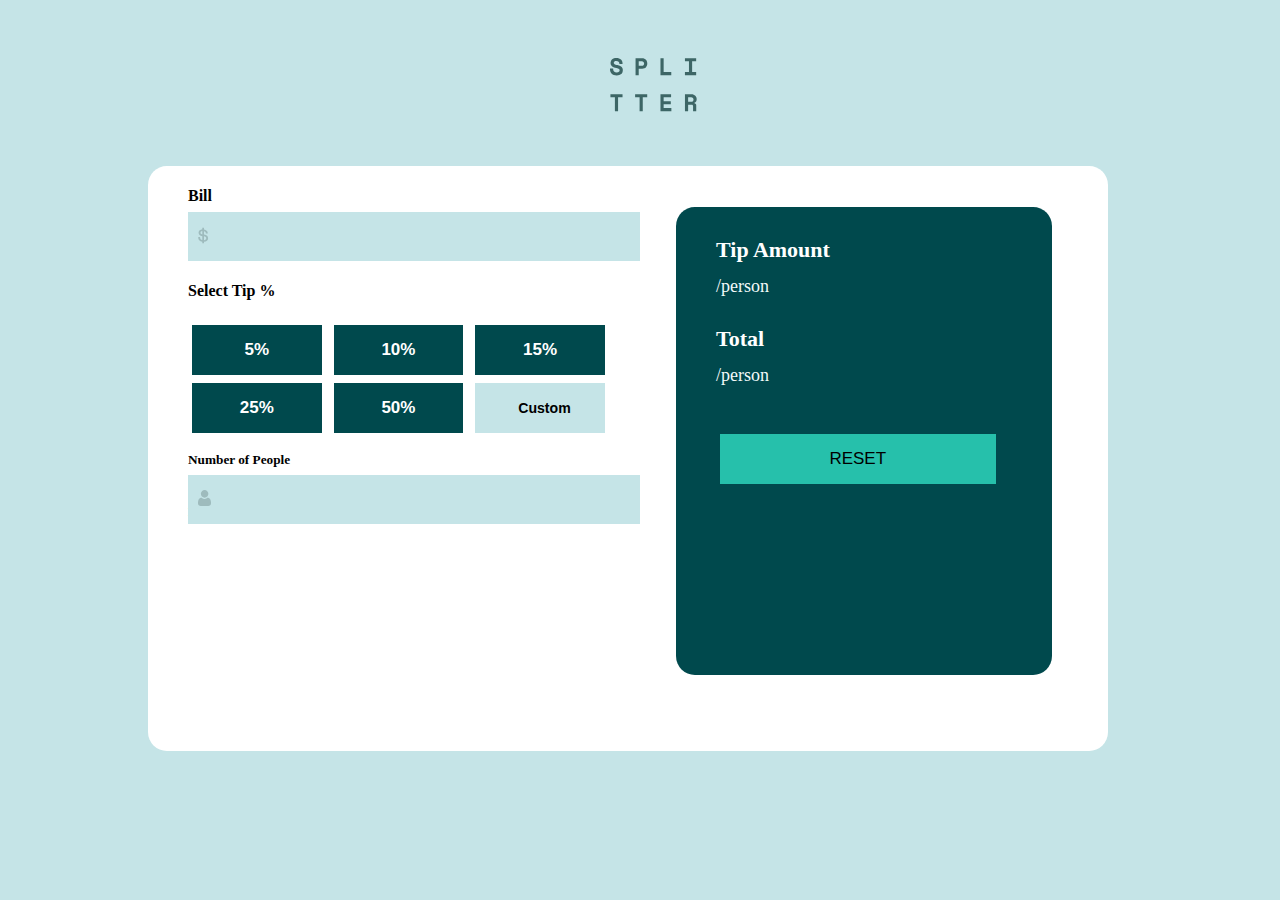
<file: index.html>
<!DOCTYPE html>
<html lang="en">
<head>
    <meta charset="UTF-8">
    <meta http-equiv="X-UA-Compatible" content="IE=edge">
    <meta name="viewport" content="width=device-width, initial-scale=1.0">
    <link rel="stylesheet" href="./tip.css">
    <title>Document</title>
</head>
<body>
    <img class="logo" src="./images/logo.svg" alt="">
    <div class="main">
    <div class="first">
    <h4>Bill</h4>
    <div >
        <i><img class="img" src="./images/icon-dollar.svg" alt=""></i>
        <input class="input" type="text" value="" id="input2"  >

    
    </div>
    <h4 class="select">
        Select Tip&nbsp;%
    </h4>
    <button class="button top"><b>5%</b></button>
    <button class="button"><b>10%</b></button>
    <button  class="button"><b>15%</b></button>
    <button  class="button"><b>25%</b></button>
    <button  class="button"><b>50%</b></button>
    <button  class="button" style="background-color: hsl(185, 41%, 84%);" ><b><h5 class="tom">Custom</h4>
        <input type="text" id="input3" value="" style="background-color: hsl(185, 41%, 84%);">
    </b></button>
    <h5 class="people">Number of People</h5>
    <h5 class="zero" style="color: red">Can't be zero</h5>
    <div><i><img class="img" src="./images/icon-person.svg" alt=""></i>
    <input class="input1 input" value="" id="input1"  onchange="getChecked(this.value)" type="text">
    </div>
</div>
<div class="second">
    <h4 class="second1">Tip Amount</h4>
    <p class="second2">/person</p>
    <h1 class="output1">
        
        
    </h1>
    <h4 class="second1">Total </h4>
    <p class="second2">/person</p>
    <h1 class="output2">
      
    </h1>
    <button class="reset button">RESET</button>
</div>
</div>
    <script src="./tip.js"></script>
    
</body>
</html>
</file>
<file: tip.css>
:root{
    background-color: hsl(185, 41%, 84%);
  
   
}
#input3{
    outline: 0;
}

.second{
    background-color: hsl(183, 100%, 15%);
    
    
}
.button{
    background-color: hsl(183, 100%, 15%);
    cursor: pointer;
    color: white;
}
button:hover{
    background-color: hsl(185, 41%, 84%);
}
button{
    cursor: pointer;
}

.second1{
    color: white;
    

}
.second2{
    color: hsl(189, 41%, 97%);
    
}
.main{
    background-color: white;
    
}
@media (max-width:2000px) {
    :root{
       
        margin: 100px;
        margin-left: 310px;
    }
    .logo{
        margin-left:30%;
        margin-bottom: 50px;
    }
    .output1{
        margin-left:150px;
        margin-top:-50px;
        position: absolute;
    }
    .output2{
        margin-left:150px;
        margin-top:-50px;
        position: absolute;
    }
    .output1,.output2{
        color: hsl(172, 67%, 45%);
    }
    .first{
        
        
    }
    .img{
        display: inline;
        margin-left: 10px;
        position: absolute;
    }
    .input{
        background-color: hsl(185, 41%, 84%);
        width: 100%;
        margin-top: -15px;
        text-align: right;
        padding: 10px;
        border: 0;
        outline-color: hsl(172, 67%, 45%);
        font-size: 25px;
    }
    .button,#input3{
        width:30%;
        margin:4px;
    padding: 10px;
    border: 0;
    }
    .people{
        display: inline-block;
        margin-top: -5px;
    }
    .zero{
        display: inline-block;
        margin-left: 250px;
    }
    .second{
       height: 80%;
        width:30%;
        margin-left: 60%;
        margin-top: -34%;
        padding-left: 50px;
        margin-bottom: 1250px;
        border-radius: 0.5cm;
       position: absolute;
    }
    .first{
       padding-left: 40px;
        width: 50%;
    }
    .second1{
        color: white;
       
    }
    .second2{
        color: hsl(189, 41%, 97%);
        margin-top: -20px;
    }
    .main{
        position: absolute;
       height:50%;
        border: 0px;
        width:  55%;
        border-radius: 0.5cm;
    }
    .reset{
        width: 80%;
        padding: 10px;
        margin-top: 100px;
        background-color: hsl(172, 67%, 45%);
        border: 0;
    }
    #input3{
        margin: 0;
        width: 80%;
        outline-color: hsl(172, 67%, 45%);
    }
}
.reset{
    color:black;
}
@media (max-width:1663px) and (min-width:1530px) {
    :root{
       
        margin: 100px;
        margin-left: 310px;
    }
    .logo{
        margin-left:30%;
        margin-bottom: 50px;
    }
    .output1{
        margin-left:150px;
        margin-top:-50px;
        position: absolute;
    }
    .output2{
        margin-left:150px;
        margin-top:-50px;
        position: absolute;
    }
    .output1,.output2{
        color: hsl(172, 67%, 45%);
    }
    .first{
        
    
        
    }
    .img{
        display: inline;
        margin-left: 10px;
        position: absolute;
    }
    .input{
        background-color: hsl(185, 41%, 84%);
        width: 100%;
        margin-top: -15px;
        text-align: right;
        padding: 10px;
        border: 0;
        outline-color: hsl(172, 67%, 45%);
        font-size: 25px;
    }
    .button,#input3{
        width:30%;
        margin:4px;
    padding: 10px;
    border: 0;
    }
    .people{
        display: inline-block;
    }
    .zero{
        display: inline-block;
        margin-left: 250px;
    }
    .second{
       height: 80%;
        width:30%;
        margin-left: 60%;
        margin-top: -34.5%;
        padding-left: 50px;
        margin-bottom: 1250px;
        border-radius: 0.5cm;
        position: absolute;
    }
    .first{
       padding-left: 40px;
        width: 50%;
    }
    .second1{
        color: white;
       
    }
    .second2{
        color: hsl(189, 41%, 97%);
        margin-top: -20px;
    }
    .main{
        position: absolute;
       height:50%;
        border: 0px;
        width:  55%;
        border-radius: 0.5cm;
    }
    .reset{
        width: 80%;
        padding: 10px;
        margin-top: 100px;
        background-color: hsl(172, 67%, 45%);
        border: 0;
    }
    #input3{
        margin: 0;
        width: 80%;
        outline-color: hsl(172, 67%, 45%);
    }
}
@media (max-width:1530px) and (min-width:1490px) {
    :root{
       
        margin: 100px;
        margin-left: 310px;
    }
    .logo{
        margin-left:30%;
        margin-bottom: 50px;
    }
    .output1{
        margin-left:150px;
        margin-top:-50px;
        position: absolute;
    }
    .output2{
        margin-left:150px;
        margin-top:-50px;
        position: absolute;
    }
    .output1,.output2{
        color: hsl(172, 67%, 45%);
    }
    .first{
        
        
    }
    .img{
        display: inline;
        margin-left: 10px;
        position: absolute;
    }
    .input{
        background-color: hsl(185, 41%, 84%);
        width: 100%;
        margin-top: -15px;
        text-align: right;
        padding: 10px;
        border: 0;
        outline-color: hsl(172, 67%, 45%);
        font-size: 25px;
    }
    .button,#input3{
        width:30%;
        margin:4px;
    padding: 10px;
    border: 0;
    }
    .people{
        display: inline-block;
    }
    .zero{
        display: inline-block;
        margin-left: 250px;
    }
    .second{
       height: 80%;
        width:30%;
        margin-left: 60%;
        margin-top: -39.5%;
        padding-left: 50px;
        margin-bottom: 1250px;
        border-radius: 0.5cm;
       position: absolute;
    }
    .first{
       padding-left: 40px;
        width: 50%;
    }
    .second1{
        color: white;
       
    }
    .second2{
        color: hsl(189, 41%, 97%);
        margin-top: -20px;
    }
    .main{
        position: absolute;
       height:50%;
        border: 0px;
        width:  55%;
        border-radius: 0.5cm;
    }
    .reset{
        width: 80%;
        padding: 10px;
        margin-top: 100px;
        background-color: hsl(172, 67%, 45%);
        border: 0;
    }
    #input3{
        margin: 0;
        width: 80%;
        outline-color: hsl(172, 67%, 45%);
    }
}
@media (max-width:1490px) and (min-width:1394px) {
    :root{
       
        margin: 100px;
        margin-left: 310px;
    }
    .logo{
        margin-left:43%;
        margin-bottom: 50px;
    }
    .output1{
        margin-left:110px;
        margin-top:-50px;
        position: absolute;
    }
    .output2{
        margin-left:110px;
        margin-top:-50px;
        position: absolute;
    }
    .output1,.output2{
        color: hsl(172, 67%, 45%);
    }
    .first{
        
        
    }
    .img{
        display: inline;
        margin-left: 10px;
        position: absolute;
    }
    .input{
        background-color: hsl(185, 41%, 84%);
        width: 100%;
        margin-top: -15px;
        text-align: right;
        padding: 10px;
        border: 0;
        outline-color: hsl(172, 67%, 45%);
        font-size: 25px;
    }
    .button,#input3{
        width:30%;
        margin:4px;
    padding: 10px;
    border: 0;
    }
    .people{
        display: inline-block;
        margin-top: -15px;
    }
    .zero{
        display: inline-block;
        margin-left: 250px;
    }
    .second{
       height: 80%;
        width:30%;
        margin-left: 60%;
        margin-top: -34.5%;
        padding-left: 40px;
        margin-bottom: 1250px;
        border-radius: 0.5cm;
       position: absolute;
    }
    .first{
       padding-left: 40px;
        width: 50%;
    }
    .second1{
        color: white;
        font-size: 22px;
    }
    .second2{
        color: hsl(189, 41%, 97%);
        margin-top: -16px;
        font-size: 18px;
    }
    .main{
        position: absolute;
       height:55%;
        border: 0px;
        width:  65%;
        border-radius: 0.5cm;
    }
    .reset{
        width: 82%;
        padding: 10px;
        margin-top: 70px;
        background-color: hsl(172, 67%, 45%);
        border: 0;
    }
    #input3{
        margin: 0;
        width: 80%;
        outline-color: hsl(172, 67%, 45%);
    }
}
@media (max-width:1394px) and (min-width:1169px) {
    :root{
       
        margin: 100px;
        margin-left: 110px;
    }
    .logo{
        margin-left:43%;
        margin-bottom: 50px;
    }
    .button{
        font-size: 17px;
    }
    .output1{
        margin-left:200px;
        margin-top:-50px;
        position: absolute;
    }
    .output2{
        margin-left:200px;
        margin-top:-50px;
        position: absolute;
    }
    .output1,.output2{
        color: hsl(172, 67%, 45%);
    }
    .tom{
       color: black; 
        height: 20%;
        width: 20px;
        padding-left:9px ;
        display: inline;
    }
    .img{
        display: inline;
        margin-left: 10px;
        position: absolute;
    }
    .input{
        background-color: hsl(185, 41%, 84%);
        width: 100%;
        margin-top: -15px;
        text-align: right;
        padding: 10px;
        border: 0;
        outline-color: hsl(172, 67%, 45%);
        font-size: 25px;
    }
    .button,#input3{
        width:30%;
        margin:4px;
    padding: 15px;
    border: 0;
    }
    .people{
        display: inline-block;
        margin-top: 15px;
    }
    .zero{
        display: inline-block;
        margin-left: 280px;
    }
    .second{
       height: 82%;
        width:35%;
        margin-left: 55%;
        margin-top: -31%;
        padding-left: 40px;
        margin-bottom: 1250px;
        border-radius: 0.5cm;
        position: absolute;
    }
    .first{
       padding-left: 40px;
        width: 45%;
    }
    .second1{
        color: white;
        font-size: 22px;
    }
    .second2{
        color: hsl(189, 41%, 97%);
        margin-top: -16px;
        font-size: 18px;
    }
    .main{
        position: absolute;
       height:55%;
        border: 0px;
        width:  75%;
        border-radius: 0.5cm;
    }
    .reset{
        width: 82%;
        padding: 15px;
        margin-top: 30px;
        background-color: hsl(172, 67%, 45%);
        border: 0;
    }
    #input3{
        margin: 0;
        width: 80%;
        outline-color: hsl(172, 67%, 45%);
    }
}
@media (max-width:1363px) and (min-width:1166px) {
    :root{
       
        margin: 100px;
        margin-left: 110px;
    }
    .logo{
        margin-left:43%;
        margin-bottom: 50px;
    }
    .button{
        font-size: 17px;
    }
    .output1{
        margin-left:200px;
        margin-top:-50px;
        position: absolute;
    }
    .output2{
        margin-left:200px;
        margin-top:-50px;
        position: absolute;
    }
    .output1,.output2{
        color: hsl(172, 67%, 45%);
    }
    .tom{
       color: black; 
        height: 20%;
        width: 20px;
        padding-left:9px ;
        display: inline;
    }
    .img{
        display: inline;
        margin-left: 10px;
        position: absolute;
    }
    .input{
        background-color: hsl(185, 41%, 84%);
        width: 100%;
        margin-top: -15px;
        text-align: right;
        padding: 10px;
        border: 0;
        outline-color: hsl(172, 67%, 45%);
        font-size: 25px;
    }
    .button,#input3{
        width:30%;
        margin:4px;
    padding: 15px;
    border: 0;
    }
    .people{
        display: inline-block;
        margin-top: 15px;
    }
    .zero{
        display: inline-block;
        margin-left: 180px;
    }
    .second{
       height: 82%;
        width:35%;
        margin-left: 55%;
        margin-top: -30%;
        padding-left: 40px;
        margin-bottom: 1250px;
        border-radius: 0.5cm;
        position: absolute;
    }
    .first{
       padding-left: 40px;
        width: 45%;
    }
    .second1{
        color: white;
        font-size: 22px;
    }
    .second2{
        color: hsl(189, 41%, 97%);
        margin-top: -16px;
        font-size: 18px;
    }
    .main{
        position: absolute;
       height:55%;
        border: 0px;
        width:  75%;
        border-radius: 0.5cm;
    }
    .reset{
        width: 82%;
        padding: 15px;
        margin-top: 30px;
        background-color: hsl(172, 67%, 45%);
        border: 0;
    }
    #input3{
        margin: 0;
        width: 80%;
        outline-color: hsl(172, 67%, 45%);
    }
}
@media (max-width:1311px) and (min-width:1166px) {
    :root{
       
        margin: 50px;
        margin-left: 140px;
    }
    .logo{
        margin-left:43%;
        margin-bottom: 50px;
    }
    .button{
        font-size: 17px;
    }
    .output1{
        margin-left:200px;
        margin-top:-50px;
        position: absolute;
    }
    .output2{
        margin-left:200px;
        margin-top:-50px;
        position: absolute;
    }
    .output1,.output2{
        color: hsl(172, 67%, 45%);
    }
    .tom{
       color: black; 
        height: 20%;
        width: 20px;
        padding-left:9px ;
        display: inline;
    }
    .img{
        display: inline;
        margin-left: 10px;
        position: absolute;
    }
    .input{
        background-color: hsl(185, 41%, 84%);
        width: 100%;
        margin-top: -15px;
        text-align: right;
        padding: 10px;
        border: 0;
        outline-color: hsl(172, 67%, 45%);
        font-size: 25px;
    }
    .button,#input3{
        width:30%;
        margin:4px;
    padding: 15px;
    border: 0;
    }
    .people{
        display: inline-block;
        margin-top: 15px;
    }
    .zero{
        display: inline-block;
        margin-left: 230px;
    }
    .second{
       height: 80%;
        width:35%;
        margin-left: 55%;
        margin-top: -33%;
        padding-left: 40px;
        margin-bottom: 1250px;
        border-radius: 0.5cm;
        position: absolute;
    }
    .first{
       padding-left: 40px;
        width: 45%;
    }
    .second1{
        color: white;
        font-size: 22px;
    }
    .second2{
        color: hsl(189, 41%, 97%);
        margin-top: -16px;
        font-size: 18px;
    }
    .main{
        position: absolute;
       height:65%;
        border: 0px;
        width:  75%;
        border-radius: 0.5cm;
    }
    .reset{
        width: 82%;
        padding: 15px;
        margin-top: 30px;
        background-color: hsl(172, 67%, 45%);
        border: 0;
    }
    #input3{
        margin: 0;
        width: 80%;
        outline-color: hsl(172, 67%, 45%);
    }
}
@media (max-width:1244px) and (min-width:1166px) {
    :root{
       
        margin: 50px;
        margin-left: 140px;
    }
    .logo{
        margin-left:43%;
        margin-bottom: 50px;
    }
    .button{
        font-size: 17px;
    }
    .output1{
        margin-left:200px;
        margin-top:-50px;
        position: absolute;
    }
    .output2{
        margin-left:200px;
        margin-top:-50px;
        position: absolute;
    }
    .output1,.output2{
        color: hsl(172, 67%, 45%);
    }
    .tom{
       color: black; 
        height: 20%;
        width: 20px;
        padding-left:9px ;
        display: inline;
    }
    .img{
        display: inline;
        margin-left: 10px;
        position: absolute;
    }
    .input{
        background-color: hsl(185, 41%, 84%);
        width: 100%;
        margin-top: -15px;
        text-align: right;
        padding: 10px;
        border: 0;
        outline-color: hsl(172, 67%, 45%);
        font-size: 25px;
    }
    .button,#input3{
        width:30%;
        margin:4px;
    padding: 15px;
    border: 0;
    }
    .people{
        display: inline-block;
        margin-top: 15px;
    }
    .zero{
        display: inline-block;
        margin-left: 230px;
    }
    .second{
       height: 80%;
        width:35%;
        margin-left: 55%;
        margin-top: -35%;
        padding-left: 40px;
        margin-bottom: 1250px;
        border-radius: 0.5cm;
        position: absolute;
    }
    .first{
       padding-left: 40px;
        width: 45%;
    }
    .second1{
        color: white;
        font-size: 22px;
    }
    .second2{
        color: hsl(189, 41%, 97%);
        margin-top: -16px;
        font-size: 18px;
    }
    .main{
        position: absolute;
       height:65%;
        border: 0px;
        width:  75%;
        border-radius: 0.5cm;
    }
    .reset{
        width: 82%;
        padding: 15px;
        margin-top: 30px;
        background-color: hsl(172, 67%, 45%);
        border: 0;
    }
    #input3{
        margin: 0;
        width: 80%;
        outline-color: hsl(172, 67%, 45%);
    }
}
@media (max-width:1222px) and (min-width:1166px) {
    :root{
       
        margin: 50px;
        margin-left: 140px;
    }
    .logo{
        margin-left:43%;
        margin-bottom: 50px;
    }
    .button{
        font-size: 17px;
    }
    .output1{
        margin-left:200px;
        margin-top:-50px;
        position: absolute;
    }
    .output2{
        margin-left:200px;
        margin-top:-50px;
        position: absolute;
    }
    .output1,.output2{
        color: hsl(172, 67%, 45%);
    }
    .tom{
       color: black; 
        height: 20%;
        width: 20px;
        padding-left:9px ;
        display: inline;
    }
    .img{
        display: inline;
        margin-left: 10px;
        position: absolute;
    }
    .input{
        background-color: hsl(185, 41%, 84%);
        width: 100%;
        margin-top: -15px;
        text-align: right;
        padding: 10px;
        border: 0;
        outline-color: hsl(172, 67%, 45%);
        font-size: 25px;
    }
    .button,#input3{
        width:30%;
        margin:4px;
    padding: 15px;
    border: 0;
    }
    .people{
        display: inline-block;
        margin-top: 15px;
    }
    .zero{
        display: inline-block;
        margin-left: 210px;
    }
    .second{
       height: 78%;
        width:35%;
        margin-left: 55%;
        margin-top: -35%;
        padding-left: 40px;
        margin-bottom: 1250px;
        border-radius: 0.5cm;
        position: absolute;
    }
    .first{
       padding-left: 40px;
        width: 45%;
    }
    .second1{
        color: white;
        font-size: 22px;
    }
    .second2{
        color: hsl(189, 41%, 97%);
        margin-top: -16px;
        font-size: 18px;
    }
    .main{
        position: absolute;
       height:65%;
        border: 0px;
        width:  75%;
        border-radius: 0.5cm;
    }
    .reset{
        width: 82%;
        padding: 15px;
        margin-top: 30px;
        background-color: hsl(172, 67%, 45%);
        border: 0;
    }
    #input3{
        margin: 0;
        width: 80%;
        outline-color: hsl(172, 67%, 45%);
    }
}
@media (max-width:1200px) and (min-width:1166px) {
    :root{
       
        margin: 50px;
        margin-left: 140px;
    }
    .logo{
        margin-left:43%;
        margin-bottom: 50px;
    }
    .button{
        font-size: 17px;
    }
    .output1{
        margin-left:200px;
        margin-top:-50px;
        position: absolute;
    }
    .output2{
        margin-left:200px;
        margin-top:-50px;
        position: absolute;
    }
    .output1,.output2{
        color: hsl(172, 67%, 45%);
    }
    .tom{
       color: black; 
        height: 20%;
        width: 20px;
        padding-left:9px ;
        display: inline;
    }
    .img{
        display: inline;
        margin-left: 10px;
        position: absolute;
    }
    .input{
        background-color: hsl(185, 41%, 84%);
        width: 100%;
        margin-top: -15px;
        text-align: right;
        padding: 10px;
        border: 0;
        outline-color: hsl(172, 67%, 45%);
        font-size: 25px;
    }
    .button,#input3{
        width:30%;
        margin:4px;
    padding: 15px;
    border: 0;
    }
    .people{
        display: inline-block;
        margin-top: 15px;
    }
    .zero{
        display: inline-block;
        margin-left: 200px;
    }
    .second{
       height: 80%;
        width:35%;
        margin-left: 55%;
        margin-top: -37%;
        padding-left: 40px;
        margin-bottom: 1250px;
        border-radius: 0.5cm;
        position: absolute;
    }
    .first{
       padding-left: 40px;
        width: 45%;
    }
    .second1{
        color: white;
        font-size: 22px;
    }
    .second2{
        color: hsl(189, 41%, 97%);
        margin-top: -16px;
        font-size: 18px;
    }
    .main{
        position: absolute;
       height:65%;
        border: 0px;
        width:  75%;
        border-radius: 0.5cm;
    }
    .reset{
        width: 82%;
        padding: 15px;
        margin-top: 30px;
        background-color: hsl(172, 67%, 45%);
        border: 0;
    }
    #input3{
        margin: 0;
        width: 80%;
        outline-color: hsl(172, 67%, 45%);
    }
}
@media (max-width:1165px) and (min-width:1118px) {
    :root{
       
        margin-top: -30px;
        margin-left: 45px;
    }
    .logo{
        margin-left:43%;
        margin-top: 45px;
    }
    .button{
        font-size: 17px;
    }
    .output1{
        margin-left:200px;
        margin-top:-50px;
        position: absolute;
    }
    .output2{
        margin-left:200px;
        margin-top:-50px;
        position: absolute;
    }
    .output1,.output2{
        color: hsl(172, 67%, 45%);
    }
    .tom{
       color: black; 
        height: 20%;
        width: 20px;
        padding-left:9px ;
        display: inline;
    }
    .img{
        display: inline;
        margin-left: 10px;
        position: absolute;
    }
    .input{
        background-color: hsl(185, 41%, 84%);
        width: 100%;
        margin-top: -15px;
        text-align: right;
        padding: 10px;
        border: 0;
        outline-color: hsl(172, 67%, 45%);
        font-size: 25px;
    }
    .button,#input3{
        width:30%;
        margin:4px;
    padding: 15px;
    border: 0;
    }
    .people{
        display: inline-block;
        margin-top: 65px;
    }
    .zero{
        display: inline-block;
        margin-left: 230px;
    }
    .second{
       height: 80%;
        width:35%;
        margin-left: 55%;
        margin-top: -37%;
        padding-left: 40px;
        margin-bottom: 1250px;
        border-radius: 0.5cm;
        position: absolute;
    }
    .first{
       padding-left: 40px;
        width: 45%;
    }
    .second1{
        color: white;
        font-size: 22px;
    }
    .second2{
        color: hsl(189, 41%, 97%);
        margin-top: -16px;
        font-size: 18px;
    }
    .main{
        position: absolute;
       height:75%;
        border: 0px;
        width:  90%;
        border-radius: 0.5cm;
    }
    .reset{
        width: 82%;
        padding: 15px;
        margin-top: 30px;
        background-color: hsl(172, 67%, 45%);
        border: 0;
    }
    #input3{
        margin: 0;
        width: 80%;
        outline-color: hsl(172, 67%, 45%);
    }
    .top{
        margin-top:20px;
    }
    .select{
        margin-bottom: 20px;
    }
}
@media (max-width:1117px) and (min-width:1000px) {
    :root{
       
        margin-top: -30px;
        margin-left: 45px;
    }
    .logo{
        margin-left:43%;
        margin-top: 45px;
    }
    .button{
        font-size: 17px;
    }
    .output1{
        margin-left:200px;
        margin-top:-50px;
        position: absolute;
    }
    .output2{
        margin-left:200px;
        margin-top:-50px;
        position: absolute;
    }
    .output1,.output2{
        color: hsl(172, 67%, 45%);
    }
    .tom{
       color: black; 
        height: 20%;
        width: 20px;
        padding-left:9px ;
        display: inline;
    }
    .img{
        display: inline;
        margin-left: 10px;
        position: absolute;
    }
    .input{
        background-color: hsl(185, 41%, 84%);
        width: 100%;
        margin-top: -15px;
        text-align: right;
        padding: 10px;
        border: 0;
        outline-color: hsl(172, 67%, 45%);
        font-size: 25px;
    }
    .button,#input3{
        width:30%;
        margin:4px;
    padding: 15px;
    border: 0;
    }
    .people{
        display: inline-block;
        margin-top: 65px;
    }
    .zero{
        display: inline-block;
        margin-left: 230px;
    }
    .second{
       height: 80%;
        width:35%;
        margin-left: 55%;
        margin-top: -41%;
        padding-left: 40px;
        margin-bottom: 1250px;
        border-radius: 0.5cm;
        position: absolute;
    }
    .first{
       padding-left: 40px;
        width: 45%;
    }
    .second1{
        color: white;
        font-size: 22px;
    }
    .second2{
        color: hsl(189, 41%, 97%);
        margin-top: -16px;
        font-size: 18px;
    }
    .main{
        position: absolute;
       height:75%;
        border: 0px;
        width:  90%;
        border-radius: 0.5cm;
    }
    .reset{
        width: 82%;
        padding: 15px;
        margin-top: 30px;
        background-color: hsl(172, 67%, 45%);
        border: 0;
    }
    #input3{
        margin: 0;
        width: 80%;
        outline-color: hsl(172, 67%, 45%);
    }
    .top{
        margin-top:20px;
    }
    .select{
        margin-bottom: 20px;
    }
}
@media (max-width:999px) {
    :root{
       height: 100%;
       width: 100%;
        margin: 0px;
        margin-left: 35px;
    }
    .logo{
        margin-left:40%;
        margin-bottom: 20px;
    }
    .output1{
        margin-left:320px;
        margin-top:-50px;
        position: absolute;
    }
    .output2{
        margin-left:320px;
        margin-top:-50px;
        position: absolute;
    }
    .output1,.output2{
        color: hsl(172, 67%, 45%);
    }
    .img{
        display: inline;
        margin-left: 10px;
        position: absolute;
    }
    .input{
        background-color: hsl(185, 41%, 84%);
        width: 90%;
        margin-top: -12px;
        text-align: right;
        padding: 10px;
        border: 0;
        outline-color: hsl(172, 67%, 45%);
        font-size: 25px;
    }
    .button,#input3{
        width:45%;
        margin:4px;
        margin-top: 1px;
    padding: 15px;
    border: 0;
    border-radius: 0.2cm;
    }
    .top{
        margin-top: -10px;
    }
    .people{
        display: inline-block;
    }
    .zero{
        display: inline-block;
        margin-left: 250px;
    }
    .second{
       height: 20%;
        width: 59%;
        margin-left: 19%;
        margin-top: 2%;
        padding-left: 30px;
        margin-bottom: 0px;
        border-radius: 0.5cm;
        position: absolute;
    }
    .first{
       padding-left: 165px;
       padding-right: px;
        width: 63%;
        position: absolute;
        border-radius: 0.5cm;
        background-color: none;
        position: relative;
    }
    .second1{
        color: white;
        margin-top: 0px;
    }
    .button{
        color:white;
        font-size: 18px;

    }
    .second2{
        color: hsl(189, 41%, 97%);
        margin-top: -27px;
    }
    .main{
        position: absolute;
       height:87%;
        border: 0px;
        width:  90%;
        border-radius: 0.5cm;
    }
    .reset{
        width: 70%;
        padding: 5px;
        margin-top: -25px;
        margin-left: 20px;
        margin-right: 15px;
        background-color: hsl(172, 67%, 45%);
        border: 0;
    }
    #input3{
        margin: 0;
        width: 80%;
        outline-color: hsl(172, 67%, 45%);
        font-size: 18px;
    }
}
@media (max-width:842px) {
    :root{
       height: 100%;
       width: 100%;
        margin: 0px;
        margin-left: 25px;
    }
    .logo{
        margin-left:40%;
        margin-bottom: 20px;
    }
    .output1{
        margin-left:320px;
        margin-top:-50px;
        position: absolute;
    }
    .output2{
        margin-left:320px;
        margin-top:-50px;
        position: absolute;
    }
    .output1,.output2{
        color: hsl(172, 67%, 45%);
    }
    .img{
        display: inline;
        margin-left: 10px;
        position: absolute;
    }
    .input{
        background-color: hsl(185, 41%, 84%);
        width: 90%;
        margin-top: -15px;
        text-align: right;
        padding: 10px;
        border: 0;
        outline-color: hsl(172, 67%, 45%);
        font-size: 25px;
    }
    .button,#input3{
        width:45%;
        margin:4px;
        margin-top: 1px;
    padding: 10px;
    border: 0;
    border-radius: 0.2cm;
    }
    .top{
        margin-top: -10px;
    }
    .people{
        display: inline-block;
    }
    .zero{
        display: inline-block;
        margin-left: 250px;
    }
    .second{
       height: 25%;
        width: 59%;
        margin-left: 19%;
        margin-top: 2%;
        padding-left: 30px;
        margin-bottom: 0px;
        border-radius: 0.5cm;
        position: absolute;
    }
    .first{
       padding-left: 165px;
       padding-right: px;
        width: 63%;
        position: absolute;
        border-radius: 0.5cm;
        background-color: none;
        position: relative;
    }
    .second1{
        color: white;
       
    }
    .button{
        color:white;
        font-size: 18px;
    }
    .second2{
        color: hsl(189, 41%, 97%);
        margin-top: -25px;
    }
    .main{
        position: absolute;
       height:87%;
        border: 0px;
        width:  90%;
        border-radius: 0.5cm;
    }
    .reset{
        width: 100%;
        padding: 8px;
        margin-top: -1px;
        margin-left: -15px;
        margin-right: 15px;
        background-color: hsl(172, 67%, 45%);
        border: 0;
    }
    #input3{
        margin: 0;
        width: 80%;
        outline-color: hsl(172, 67%, 45%);
        font-size: 18px;
    }
}
@media (max-width:807px) {
    :root{
       height: 100%;
       width: 100%;
        margin: 0px;
        margin-left: 25px;
    }
    .logo{
        margin-left:40%;
        margin-bottom: 20px;
    }
    .output1{
        margin-left:250px;
        margin-top:-50px;
        position: absolute;
    }
    .output2{
        margin-left:250px;
        margin-top:-50px;
        position: absolute;
    }
    .output1,.output2{
        color: hsl(172, 67%, 45%);
    }
    .img{
        display: inline;
        margin-left: 10px;
        position: absolute;
    }
    .input{
        background-color: hsl(185, 41%, 84%);
        width: 90%;
        margin-top: -15px;
        text-align: right;
        padding: 10px;
        border: 0;
        outline-color: hsl(172, 67%, 45%);
        font-size: 25px;
    }
    .button,#input3{
        width:45%;
        margin:4px;
        margin-top: 1px;
    padding: 10px;
    border: 0;
    border-radius: 0.2cm;
    }
    .top{
        margin-top: -10px;
    }
    .people{
        display: inline-block;
    }
    .zero{
        display: inline-block;
        margin-left: 230px;
    }
    .second{
       height: 25%;
        width: 56%;
        margin-left: 23%;
        margin-top: 2%;
        padding-left: 30px;
        margin-bottom: 0px;
        border-radius: 0.5cm;
        position: absolute;
    }
    .first{
       padding-left: 165px;
       padding-right: px;
        width: 63%;
        position: absolute;
        border-radius: 0.5cm;
        background-color: none;
        position: relative;
    }
    .second1{
        color: white;
       
    }
    .button{
        color:white;
        font-size: 18px;
    }
    .second2{
        color: hsl(189, 41%, 97%);
        margin-top: -25px;
    }
    .main{
        position: absolute;
       height:87%;
        border: 0px;
        width:  90%;
        border-radius: 0.5cm;
    }
    .reset{
        width: 100%;
        padding: 8px;
        margin-top: -1px;
        margin-left: -15px;
        margin-right: 15px;
        background-color: hsl(172, 67%, 45%);
        border: 0;
    }
    #input3{
        margin: 0;
        width: 80%;
        outline-color: hsl(172, 67%, 45%);
        font-size: 18px;
    }
}
@media (max-width:722px) {
    
        :root{
           height: 100%;
           width: 100%;
            margin: 0px;
            margin-left: 25px;
        }
        .logo{
            margin-left:40%;
            margin-bottom: 20px;
        }
        .output1{
            margin-left:230px;
            margin-top:-50px;
            position: absolute;
        }
        .output2{
            margin-left:230px;
            margin-top:-50px;
            position: absolute;
        }
        .output1,.output2{
            color: hsl(172, 67%, 45%);
        }
        .img{
            display: inline;
            margin-left: 10px;
            position: absolute;
        }
        .input{
            background-color: hsl(185, 41%, 84%);
            width: 90%;
            margin-top: -15px;
            text-align: right;
            padding: 10px;
            border: 0;
            outline-color: hsl(172, 67%, 45%);
            font-size: 25px;
        }
        .button,#input3{
            width:45%;
            margin:4px;
            margin-top: 1px;
        padding: 10px;
        border: 0;
        border-radius: 0.2cm;
        }
        .top{
            margin-top: -10px;
        }
        .people{
            display: inline-block;
        }
        .zero{
            display: inline-block;
            margin-left: 180px;
        }
        .second{
           height: 22%;
            width: 59%;
            margin-left: 25%;
            margin-top: 2%;
            padding-left: 30px;
            margin-bottom: 0px;
            border-radius: 0.5cm;
            position: absolute;
        }
        .first{
           padding-left: 165px;
           padding-right: px;
            width: 63%;
            position: absolute;
            border-radius: 0.5cm;
            background-color: none;
            position: relative;
        }
        .second1{
            color: white;
           
        }
        .button{
            color:white;
            font-size: 18px;
        }
        .second2{
            color: hsl(189, 41%, 97%);
            margin-top: -25px;
        }
        .main{
            position: absolute;
           height:87%;
            border: 0px;
            width:  90%;
            border-radius: 0.5cm;
        }
        .reset{
            width: 100%;

            padding: 8px;
            margin-top: -13px;
            margin-left: -15px;
            margin-right: 15px;
            background-color: hsl(172, 67%, 45%);
            border: 0;
        }
        #input3{
            margin: 0;
            width: 80%;
            outline-color: hsl(172, 67%, 45%);
            font-size: 18px;
            margin-top: -10px;
        }
    }
    @media (max-width:673px) {
        :root{
           height: 100%;
           width: 100%;
            margin: 0px;
            margin-left: 25px;
        }
        .logo{
            margin-left:40%;
            margin-bottom: 20px;
        }
        .output1{
            margin-left:220px;
            margin-top:-50px;
            position: absolute;
        }
        .output2{
            margin-left:220px;
            margin-top:-50px;
            position: absolute;
        }
        .output1,.output2{
            color: hsl(172, 67%, 45%);
        }
        .img{
            display: inline;
            margin-left: 10px;
            position: absolute;
        }
        .input{
            background-color: hsl(185, 41%, 84%);
            width: 90%;
            margin-top: -15px;
            text-align: right;
            padding: 10px;
            border: 0;
            outline-color: hsl(172, 67%, 45%);
            font-size: 25px;
        }
        .button,#input3{
            width:45%;
            margin:4px;
            margin-top: 1px;
        padding: 10px;
        border: 0;
        border-radius: 0.2cm;
        }
        .top{
            margin-top: -10px;
        }
        .people{
            display: inline-block;
        }
        .zero{
            display: inline-block;
            margin-left: 170px;
        }
        .second{
           height: 25%;
            width: 57%;
            margin-left: 25%;
            margin-top: 2%;
            padding-left: 30px;
            margin-bottom: 0px;
            border-radius: 0.5cm;
            position: absolute;
        }
        .first{
           padding-left: 145px;
           padding-right: px;
            width: 63%;
            position: absolute;
            border-radius: 0.5cm;
            background-color: none;
            position: relative;
        }
        .second1{
            color: white;
           
        }
        .button{
            color:white;
            font-size: 18px;
        }
        .second2{
            color: hsl(189, 41%, 97%);
            margin-top: -25px;
        }
        .main{
            position: absolute;
           height:87%;
            border: 0px;
            width:  90%;
            border-radius: 0.5cm;
        }
        .reset{
            width: 100%;
            padding: 8px;
            margin-top: -1px;
            margin-left: -15px;
            margin-right: 15px;
            background-color: hsl(172, 67%, 45%);
            border: 0;
        }
        #input3{
            margin: 0;
            width: 80%;
            outline-color: hsl(172, 67%, 45%);
            font-size: 18px;
        }
    }
    @media (max-width:620px) {
        :root{
           height: 100%;
           width: 100%;
            margin: 0px;
            margin-left: 25px;
        }
        .logo{
            margin-left:40%;
            margin-bottom: 20px;
        }
        .output1{
            margin-left:150px;
            margin-top:-50px;
            position: absolute;
        }
        .output2{
            margin-left:150px;
            margin-top:-50px;
            position: absolute;
        }
        .output1,.output2{
            color: hsl(172, 67%, 45%);
        }
        .img{
            display: inline;
            margin-left: 10px;
            position: absolute;
        }
        .input{
            background-color: hsl(185, 41%, 84%);
            width: 90%;
            margin-top: -15px;
            text-align: right;
            padding: 10px;
            border: 0;
            outline-color: hsl(172, 67%, 45%);
            font-size: 25px;
        }
        .button,#input3{
            width:45%;
            margin:4px;
            margin-top: 1px;
        padding: 10px;
        border: 0;
        border-radius: 0.2cm;
        }
        .top{
            margin-top: -10px;
        }
        .people{
            display: inline-block;
        }
        .zero{
            display: inline-block;
            margin-left: 150px;
        }
        .second{
           height: 25%;
            width: 55%;
            margin-left: 21%;
            margin-top: 2%;
            padding-left: 30px;
            margin-bottom: 0px;
            border-radius: 0.5cm;
            position: absolute;
        }
        .first{
           padding-left: 115px;
           padding-right: px;
            width: 63%;
            position: absolute;
            border-radius: 0.5cm;
            background-color: none;
            position: relative;
        }
        .second1{
            color: white;
           
        }
        .button{
            color:white;
            font-size: 18px;
        }
        .second2{
            color: hsl(189, 41%, 97%);
            margin-top: -25px;
        }
        .main{
            position: absolute;
           height:87%;
            border: 0px;
            width:  90%;
            border-radius: 0.5cm;
        }
        .reset{
            width: 100%;
            padding: 8px;
            margin-top: -1px;
            margin-left: -15px;
            margin-right: 15px;
            background-color: hsl(172, 67%, 45%);
            border: 0;
        }
        #input3{
            margin: 0;
            width: 80%;
            outline-color: hsl(172, 67%, 45%);
            font-size: 18px;
        }
    }
    @media (max-width:585px) {
        :root{
           height: 100%;
           width: 100%;
            margin: 0px;
            margin-left: 25px;
        }
        .logo{
            margin-left:40%;
            margin-bottom: 20px;
        }
        .output1{
            margin-left:150px;
            margin-top:-50px;
            position: absolute;
        }
        .output2{
            margin-left:150px;
            margin-top:-50px;
            position: absolute;
        }
        .output1,.output2{
            color: hsl(172, 67%, 45%);
        }
        .img{
            display: inline;
            margin-left: 10px;
            position: absolute;
        }
        .input{
            background-color: hsl(185, 41%, 84%);
            width: 90%;
            margin-top: -15px;
            text-align: right;
            padding: 10px;
            border: 0;
            outline-color: hsl(172, 67%, 45%);
            font-size: 25px;
        }
        .button,#input3{
            width:45%;
            margin:4px;
            margin-top: 1px;
        padding: 10px;
        border: 0;
        border-radius: 0.2cm;
        }
        .top{
            margin-top: -10px;
        }
        .people{
            display: inline-block;
        }
        .zero{
            display: inline-block;
            margin-left: 110px;
        }
        .second{
           height: 25%;
            width: 55%;
            margin-left: 20%;
            margin-top: 2%;
            padding-left: 30px;
            margin-bottom: 0px;
            border-radius: 0.5cm;
            position: absolute;
        }
        .first{
           padding-left: 110px;
           padding-right: px;
            width: 63%;
            position: absolute;
            border-radius: 0.5cm;
            background-color: none;
            position: relative;
        }
        .second1{
            color: white;
           
        }
        .button{
            color:white;
            font-size: 18px;
        }
        .second2{
            color: hsl(189, 41%, 97%);
            margin-top: -25px;
        }
        .main{
            position: absolute;
           height:87%;
            border: 0px;
            width:  90%;
            border-radius: 0.5cm;
        }
        .reset{
            width: 100%;
            padding: 8px;
            margin-top: -1px;
            margin-left: -15px;
            margin-right: 15px;
            background-color: hsl(172, 67%, 45%);
            border: 0;
        }
        #input3{
            margin: 0;
            width: 80%;
            outline-color: hsl(172, 67%, 45%);
            font-size: 18px;
        }
    }
    @media (max-width:537px) {
        :root{
           height: 100%;
           width: 100%;
            margin: 0px;
            margin-left: 25px;
        }
        .logo{
            margin-left:40%;
            margin-bottom: 20px;
        }
        .output1{
            margin-left:140px;
            margin-top:-40px;
            position: absolute;
        }
        .output2{
            margin-left:140px;
            margin-top:-40px;
            position: absolute;
        }
        .output1,.output2{
            color: hsl(172, 67%, 45%);
        }
        .img{
            display: inline;
            margin-left: 10px;
            position: absolute;
        }
        .input{
            background-color: hsl(185, 41%, 84%);
            width: 90%;
            margin-top: -15px;
            text-align: right;
            padding: 10px;
            border: 0;
            outline-color: hsl(172, 67%, 45%);
            font-size: 25px;
        }
        .button,#input3{
            width:45%;
            margin:4px;
            margin-top: 1px;
        padding: 10px;
        border: 0;
        border-radius: 0.2cm;
        }
        .top{
            margin-top: -10px;
        }
        .people{
            display: inline-block;
        }
        .zero{
            display: inline-block;
            margin-left: 110px;
        }
        .second{
           height: 25%;
            width: 55%;
            margin-left: 20%;
            margin-top: 2%;
            padding-left: 30px;
            margin-bottom: 0px;
            border-radius: 0.5cm;
            position: absolute;
        }
        .first{
           padding-left: 95px;
           padding-right: px;
            width: 63%;
            position: absolute;
            border-radius: 0.5cm;
            background-color: none;
            position: relative;
        }
        .second1{
            color: white;
           
        }
        .button{
            color:white;
            font-size: 18px;
        }
        .second2{
            color: hsl(189, 41%, 97%);
            margin-top: -25px;
        }
        .main{
            position: absolute;
           height:87%;
            border: 0px;
            width:  90%;
            border-radius: 0.5cm;
        }
        .reset{
            width: 100%;
            padding: 8px;
            margin-top: -1px;
            margin-left: -15px;
            margin-right: 15px;
            background-color: hsl(172, 67%, 45%);
            border: 0;
        }
        #input3{
            margin: 0;
            width: 80%;
            outline-color: hsl(172, 67%, 45%);
            font-size: 18px;
        }
    }
    @media (max-width:515px) {
        :root{
           height: 100%;
           width: 100%;
            margin: 0px;
            margin-left: 10px;
        }
        .logo{
            margin-left:40%;
            margin-bottom: 20px;
        }
        .output1{
            margin-left:140px;
            margin-top:-40px;
            position: absolute;
        }
        .output2{
            margin-left:140px;
            margin-top:-50px;
            position: absolute;
        }
        .output1,.output2{
            color: hsl(172, 67%, 45%);
        }
        .img{
            display: inline;
            margin-left: 10px;
            position: absolute;
        }
        .input{
            background-color: hsl(185, 41%, 84%);
            width: 90%;
            margin-top: -15px;
            text-align: right;
            padding: 10px;
            border: 0;
            outline-color: hsl(172, 67%, 45%);
            font-size: 25px;
        }
        .button,#input3{
            width:45%;
            margin:4px;
            margin-top: 1px;
        padding: 10px;
        border: 0;
        border-radius: 0.2cm;
        }
        .top{
            margin-top: -10px;
        }
        .people{
            display: inline-block;
        }
        .zero{
            display: inline-block;
            margin-left: 90px;
        }
        .second{
           height: 25%;
            width: 55%;
            margin-left: 25%;
            margin-top: 2%;
            padding-left: 30px;
            margin-bottom: 0px;
            border-radius: 0.5cm;
            position: absolute;
        }
        .first{
           padding-left: 110px;
           padding-right: px;
            width: 63%;
            position: absolute;
            border-radius: 0.5cm;
            background-color: none;
            position: relative;
        }
        .second1{
            color: white;
           
        }
        .button{
            color:white;
            font-size: 18px;
        }
        .second2{
            color: hsl(189, 41%, 97%);
            margin-top: -25px;
        }
        .main{
            position: absolute;
           height:87%;
            border: 0px;
            width:  90%;
            border-radius: 0.5cm;
        }
        .reset{
            width: 100%;
            padding: 8px;
            margin-top: -1px;
            margin-left: -15px;
            margin-right: 15px;
            background-color: hsl(172, 67%, 45%);
            border: 0;
        }
        #input3{
            margin: 0;
            width: 80%;
            outline-color: hsl(172, 67%, 45%);
            font-size: 18px;
        }
    }
    @media (max-width:479px) {
        :root{
           height: 100%;
           width: 100%;
            margin: 0px;
            margin-left: 35px;
        }
        .logo{
            margin-left:40%;
            margin-bottom: 20px;
        }
        .output1{
            margin-left:120px;
            margin-top:-40px;
            position: absolute;
        }
        .output2{
            margin-left:120px;
            margin-top:-50px;
            position: absolute;
        }
        .output1,.output2{
            color: hsl(172, 67%, 45%);
        }
        .img{
            display: inline;
            margin-left: 10px;
            position: absolute;
        }
        .input{
            background-color: hsl(185, 41%, 84%);
            width: 90%;
            margin-top: -15px;
            text-align: right;
            padding: 10px;
            border: 0;
            outline-color: hsl(172, 67%, 45%);
            font-size: 25px;
        }
        .button,#input3{
            width:45%;
            margin:4px;
            margin-top: 1px;
        padding: 10px;
        border: 0;
        border-radius: 0.2cm;
        }
        .top{
            margin-top: -10px;
        }
        .people{
            display: inline-block;
        }
        .zero{
            display: inline-block;
            margin-left: 80px;
        }
        .second{
           height: 25%;
            width: 55%;
            margin-left: 20%;
            margin-top: 2%;
            padding-left: 30px;
            margin-bottom: 0px;
            border-radius: 0.5cm;
            position: absolute;
        }
        .first{
           padding-left: 90px;
           padding-right: px;
            width: 63%;
            position: absolute;
            border-radius: 0.5cm;
            background-color: none;
            position: relative;
        }
        .second1{
            color: white;
           
        }
        .button{
            color:white;
            font-size: 18px;
        }
        .second2{
            color: hsl(189, 41%, 97%);
            margin-top: -25px;
        }
        .main{
            position: absolute;
           height:87%;
            border: 0px;
            width:  90%;
            border-radius: 0.5cm;
        }
        .reset{
            width: 100%;
            padding: 8px;
            margin-top: -1px;
            margin-left: -15px;
            margin-right: 15px;
            background-color: hsl(172, 67%, 45%);
            border: 0;
        }
        #input3{
            margin: 0;
            width: 80%;
            outline-color: hsl(172, 67%, 45%);
            font-size: 18px;
        }
    }
    @media (max-width:463px) {
        :root{
           height: 100%;
           width: 100%;
            margin: 0px;
            margin-left: 0px;
        }
        .logo{
            margin-left:40%;
            margin-bottom: 20px;
        }
        .output1{
            margin-left:140px;
            margin-top:-50px;
            position: absolute;
            font-size: 25px;
        }
        .output2{
            margin-left:140px;
            font-size: 25px;
            margin-top:-50px;
            position: absolute;
        }
        .output1,.output2{
            color: hsl(172, 67%, 45%);
        }
        .img{
            display: inline;
            margin-left: 10px;
            position: absolute;
        }
        .input{
            background-color: hsl(185, 41%, 84%);
            width: 90%;
            margin-top: -15px;
            text-align: right;
            padding: 10px;
            border: 0;
            outline-color: hsl(172, 67%, 45%);
            font-size: 25px;
        }
        .button,#input3{
            width:45%;
            margin:4px;
            margin-top: 1px;
        padding: 10px;
        border: 0;
        border-radius: 0.2cm;
        }
        .top{
            margin-top: -10px;
        }
        .people{
            display: inline-block;
        }
        .zero{
            display: inline-block;
            margin-left: 110px;
        }
        .second{
           height: 25%;
            width: 62%;
            margin-left: 17%;
            margin-top: 2%;
            padding-left: 30px;
            margin-bottom: 0px;
            border-radius: 0.5cm;
            position: absolute;
        }
        .first{
           padding-left: 70px;
           padding-right: px;
            width: 73%;
            position: absolute;
            border-radius: 0.5cm;
            background-color: none;
            position: relative;
        }
        .second1{
            color: white;
           
        }
        .button{
            color:white;
            font-size: 18px;
        }
        .second2{
            color: hsl(189, 41%, 97%);
            margin-top: -25px;
        }
        .main{
            position: absolute;
           height:87%;
            border: 0px;
            width:  96%;
            border-radius: 0.5cm;
        }
        .reset{
            width: 100%;
            padding: 8px;
            margin-top: -1px;
            margin-left: -15px;
            margin-right: 15px;
            background-color: hsl(172, 67%, 45%);
            border: 0;
        }
        #input3{
            margin: 0;
            width: 80%;
            outline-color: hsl(172, 67%, 45%);
            font-size: 18px;
        }
    }
    @media (max-width:447px) {
        :root{
           height: 100%;
           width: 100%;
            margin: 0px;
            margin-left: 0px;
        }
        .logo{
            margin-left:40%;
            margin-bottom: 20px;
        }
        .output1{
            margin-left:120px;
            margin-top:-52px;
            position: absolute;
        }
        .output2{
            margin-left:120px;
            margin-top:-55px;
            position: absolute;
        }
        .output1,.output2{
            color: hsl(172, 67%, 45%);
        }
        .img{
            display: inline;
            margin-left: 10px;
            position: absolute;
        }
        .input{
            background-color: hsl(185, 41%, 84%);
            width: 90%;
            margin-top: -15px;
            text-align: right;
            padding: 10px;
            border: 0;
            outline-color: hsl(172, 67%, 45%);
            font-size: 25px;
        }
        .button,#input3{
            width:45%;
            margin:4px;
            margin-top: 1px;
        padding: 10px;
        border: 0;
        border-radius: 0.2cm;
        }
        .top{
            margin-top: -10px;
        }
        .people{
            display: inline-block;
        }
        .zero{
            display: inline-block;
            margin-left: 60px;
        }
        .second{
           height: 25%;
            width: 54%;
            margin-left: 21%;
            margin-top: 2%;
            padding-left: 30px;
            margin-bottom: 0px;
            border-radius: 0.5cm;
            position: absolute;
        }
        .first{
           padding-left: 80px;
           padding-right: px;
            width: 63%;
            position: absolute;
            border-radius: 0.5cm;
            background-color: none;
            position: relative;
        }
        .second1{
            color: white;
           
        }
        .button{
            color:white;
            font-size: 18px;
        }
        .second2{
            color: hsl(189, 41%, 97%);
            margin-top: -25px;
        }
        .main{
            position: absolute;
           height:99%;
            border: 0px;
            width:  90%;
            border-radius: 0.5cm;
        }
        .reset{
            width: 100%;
            padding: 8px;
            margin-top: -1px;
            margin-left: -15px;
            margin-right: 15px;
            background-color: hsl(172, 67%, 45%);
            border: 0;
        }
        #input3{
            margin: 0;
            width: 80%;
            outline-color: hsl(172, 67%, 45%);
            font-size: 18px;
        }
    }
    @media (max-width:426px) {
        :root{
           height: 100%;
           width: 100%;
            margin: 0px;
            margin-left: 10px;
        }
        .logo{
            margin-left:40%;
            margin-bottom: 20px;
        }
        .output1{
            margin-left:100px;
            margin-top:-50px;
            position: absolute;
        }
        .output2{
            margin-left:100px;
            margin-top:-50px;
            position: absolute;
        }
        .output1,.output2{
            color: hsl(172, 67%, 45%);
        }
        .img{
            display: inline;
            margin-left: 10px;
            position: absolute;
        }
        .input{
            background-color: hsl(185, 41%, 84%);
            width: 90%;
            margin-top: -15px;
            text-align: right;
            padding: 10px;
            border: 0;
            outline-color: hsl(172, 67%, 45%);
            font-size: 25px;
        }
        .button,#input3{
            width:45%;
            margin:4px;
            margin-top: 1px;
        padding: 10px;
        border: 0;
        border-radius: 0.2cm;
        }
        .top{
            margin-top: -10px;
        }
        .people{
            display: inline-block;
        }
        .zero{
            display: inline-block;
            margin-left: 40px;
        }
        .second{
           height: 25%;
            width: 54%;
            margin-left: 21%;
            margin-top: 2%;
            padding-left: 30px;
            margin-bottom: 0px;
            border-radius: 0.5cm;
            position: absolute;
        }
        .first{
           padding-left: 80px;
           padding-right: px;
            width: 63%;
            position: absolute;
            border-radius: 0.5cm;
            background-color: none;
            position: relative;
        }
        .second1{
            color: white;
           
        }
        .button{
            color:white;
            font-size: 18px;
        }
        .second2{
            color: hsl(189, 41%, 97%);
            margin-top: -25px;
        }
        .main{
            position: absolute;
           height:99%;
            border: 0px;
            width:  90%;
            border-radius: 0.5cm;
        }
        .reset{
            width: 100%;
            padding: 8px;
            margin-top: -1px;
            margin-left: -15px;
            margin-right: 15px;
            background-color: hsl(172, 67%, 45%);
            border: 0;
        }
        #input3{
            margin: 0;
            width: 80%;
            outline-color: hsl(172, 67%, 45%);
            font-size: 18px;
        }
    }
    @media (max-width:403px) {
        :root{
           height: 100%;
           width: 100%;
            margin: 0px;
            margin-left: 10px;
        }
        .logo{
            margin-left:40%;
            margin-bottom: 20px;
        }
        .output1{
            margin-left:130px;
            margin-top:-50px;
            position: absolute;
        }
        .output2{
            margin-left:130px;
            margin-top:-50px;
            position: absolute;
        }
        .output1,.output2{
            color: hsl(172, 67%, 45%);
        }
        .img{
            display: inline;
            margin-left: 10px;
            position: absolute;
        }
        .input{
            background-color: hsl(185, 41%, 84%);
            width: 90%;
            margin-top: -15px;
            text-align: right;
            padding: 10px;
            border: 0;
            outline-color: hsl(172, 67%, 45%);
            font-size: 25px;
        }
        .button,#input3{
            width:45%;
            margin:4px;
            margin-top: 1px;
        padding: 10px;
        border: 0;
        border-radius: 0.2cm;
        }
        .top{
            margin-top: -10px;
        }
        .people{
            display: inline-block;
        }
        .zero{
            display: inline-block;
            margin-left: 70px;
        }
        .second{
           height: 25%;
            width: 74%;
            margin-left: 12%;
            margin-top: 2%;
            padding-left: 30px;
            margin-bottom: 0px;
            border-radius: 0.5cm;
            position: absolute;
        }
        .first{
           padding-left: 40px;
           padding-right: px;
            width: 83%;
            position: absolute;
            border-radius: 0.5cm;
            background-color: none;
            position: relative;
        }
        .second1{
            color: white;
           
        }
        .button{
            color:white;
            font-size: 18px;
        }
        .second2{
            color: hsl(189, 41%, 97%);
            margin-top: -25px;
        }
        .main{
            position: absolute;
           height:90%;
            border: 0px;
            width:  90%;
            border-radius: 0.5cm;
        }
        .reset{
            width: 100%;
            padding: 8px;
            margin-top: -1px;
            margin-left: -15px;
            margin-right: 15px;
            background-color: hsl(172, 67%, 45%);
            border: 0;
        }
        #input3{
            margin: 0;
            width: 80%;
            outline-color: hsl(172, 67%, 45%);
            font-size: 18px;
        }
    }
@media (max-width:375px){
    
        :root{
           height: 100%;
           width: 100%;
            margin: 0px;
            margin-left: 10px;
        }
        .logo{
            margin-left:40%;
            margin-bottom: 20px;
        }
        .output1{
            margin-left:120px;
            margin-top:-50px;
            position: absolute;
        }
        .output2{
            margin-left:120px;
            margin-top:-50px;
            position: absolute;
        }
        .output1,.output2{
            color: hsl(172, 67%, 45%);
        }
        .img{
            display: inline;
            margin-left: 10px;
            position: absolute;
        }
        .input{
            background-color: hsl(185, 41%, 84%);
            width: 90%;
            margin-top: -15px;
            text-align: right;
            padding: 10px;
            border: 0;
            outline-color: hsl(172, 67%, 45%);
            font-size: 25px;
        }
        .button,#input3{
            width:45%;
            margin:4px;
            margin-top: 1px;
        padding: 10px;
        border: 0;
        border-radius: 0.2cm;
        }
        .top{
            margin-top: -10px;
        }
        .people{
            display: inline-block;
        }
        .zero{
            display: inline-block;
            margin-left: 40px;
        }
        .second{
           height: 25%;
            width: 70%;
            margin-left: 16%;
            margin-top: 2%;
            padding-left: 30px;
            margin-bottom: 0px;
            border-radius: 0.5cm;
            position: absolute;
        }
        .first{
           padding-left: 55px;
           padding-right: px;
            width: 72%;
            position: absolute;
            border-radius: 0.5cm;
            background-color: none;
            position: relative;
        }
        .second1{
            color: white;
           
        }
        .button{
            color:white;
            font-size: 18px;
        }
        .second2{
            color: hsl(189, 41%, 97%);
            margin-top: -25px;
        }
        .main{
            position: absolute;
           height:99%;
            border: 0px;
            width:  90%;
            border-radius: 0.5cm;
        }
        .reset{
            width: 100%;
            padding: 8px;
            margin-top: -1px;
            margin-left: -15px;
            margin-right: 15px;
            background-color: hsl(172, 67%, 45%);
            border: 0;
        }
        #input3{
            margin: 0;
            width: 80%;
            outline-color: hsl(172, 67%, 45%);
            font-size: 18px;
        }
}
.main{
    
    overflow: scroll;
}
</file>
